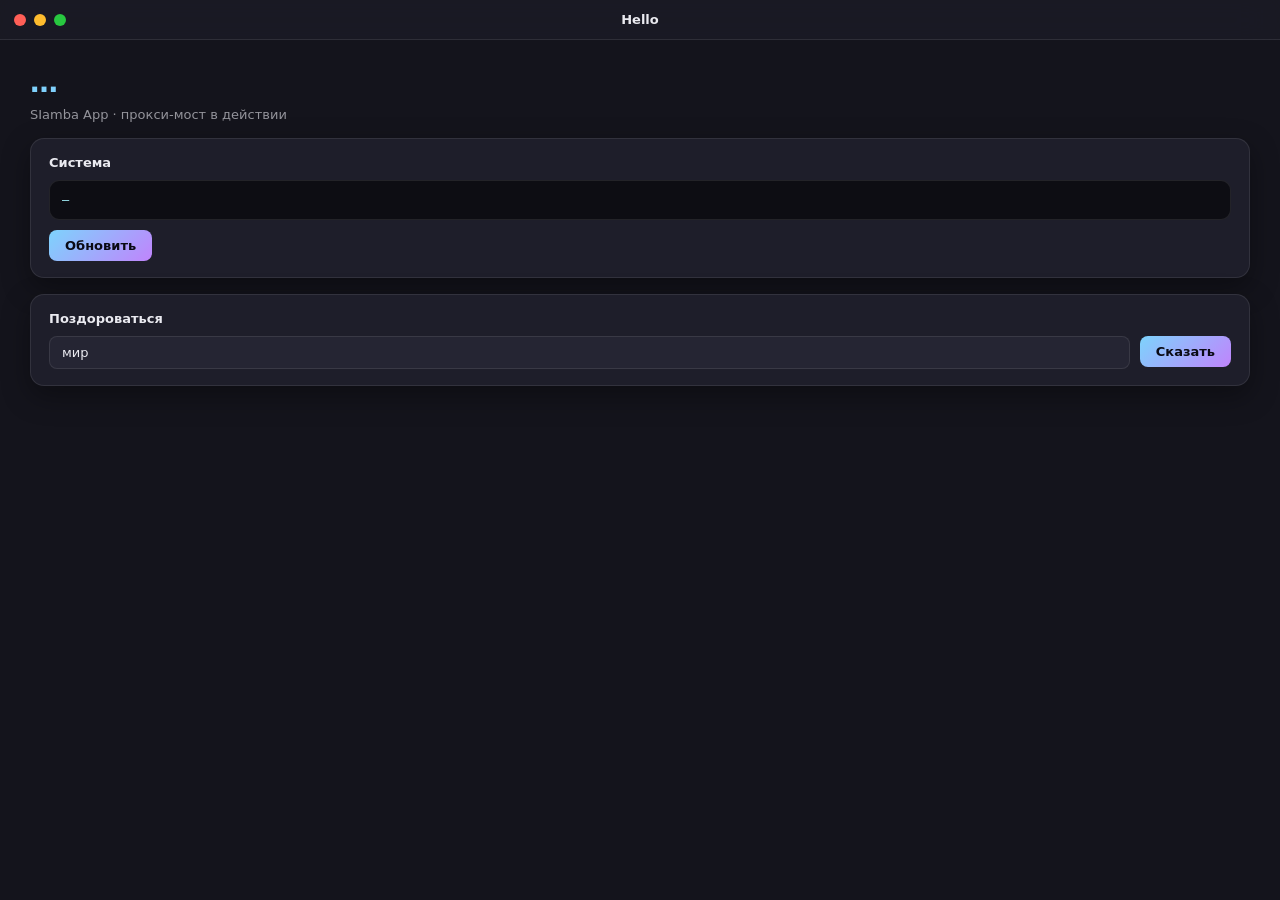
<file: apps/hello_app/ui/index.html>
<!DOCTYPE html>
<html lang="ru">
<head>
<meta charset="utf-8">
<title>Hello</title>
<link rel="stylesheet" href="style.css">
</head>
<body>
  <header class="titlebar" id="titlebar">
    <div class="traffic">
      <button class="traffic-btn close"    data-act="close"    title="Закрыть"></button>
      <button class="traffic-btn minimize" data-act="minimize" title="Свернуть"></button>
      <button class="traffic-btn zoom"     data-act="zoom"     title="Развернуть"></button>
    </div>
    <div class="titlebar-title" id="app-title">Hello</div>
    <div class="titlebar-right"></div>
  </header>

  <main class="body">
    <h1 id="greeting">…</h1>
    <p class="sub">SIamba App · прокси-мост в действии</p>

    <section class="card">
      <h2>Система</h2>
      <pre id="stats">—</pre>
      <button class="btn" id="refresh">Обновить</button>
    </section>

    <section class="card">
      <h2>Поздороваться</h2>
      <div class="row">
        <input type="text" id="name" value="мир">
        <button class="btn" id="greet">Сказать</button>
      </div>
    </section>
  </main>

  <script src="app.js"></script>
</body>
</html>
</file>
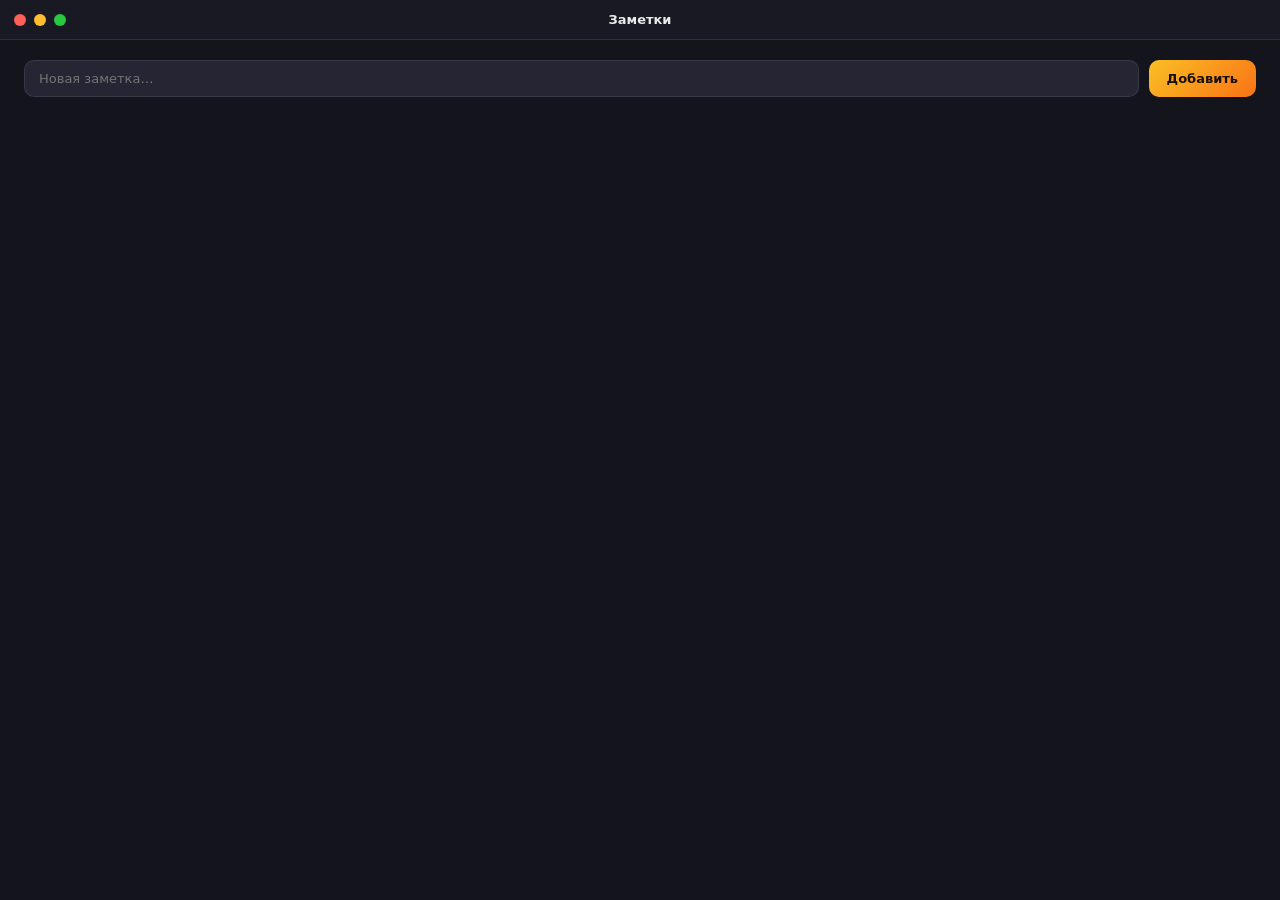
<file: apps/notes_app/ui/index.html>
<!DOCTYPE html>
<html lang="ru">
<head>
<meta charset="utf-8">
<title>Заметки</title>
<link rel="stylesheet" href="style.css">
</head>
<body>
  <header class="titlebar" id="titlebar">
    <div class="traffic">
      <button class="traffic-btn close"    data-act="close"></button>
      <button class="traffic-btn minimize" data-act="minimize"></button>
      <button class="traffic-btn zoom"     data-act="zoom"></button>
    </div>
    <div class="titlebar-title">Заметки</div>
    <div class="titlebar-right"></div>
  </header>

  <main class="body">
    <div class="composer">
      <input type="text" id="new-note" placeholder="Новая заметка…">
      <button class="btn" id="add">Добавить</button>
    </div>
    <ul class="notes" id="notes"></ul>
  </main>

  <script src="app.js"></script>
</body>
</html>
</file>
<file: apps/hello_app/ui/style.css>
:root {
  --bg: #14141c;
  --panel: #1e1e2a;
  --panel-2: #252533;
  --border: rgba(255,255,255,0.09);
  --text: #eaeaf0;
  --dim: rgba(234,234,240,0.60);
  --accent: #7dd3fc;
  --accent-2: #c084fc;
}
* { box-sizing: border-box; margin: 0; padding: 0; }
html, body {
  height: 100%;
  background: var(--bg);
  color: var(--text);
  font-family: -apple-system, "SF Pro Text", "Inter", system-ui, sans-serif;
  font-size: 13px;
  -webkit-font-smoothing: antialiased;
  user-select: none;
  overflow: hidden;
}
body { display: flex; flex-direction: column; }

/* macOS-style traffic-light titlebar */
.titlebar {
  height: 40px;
  display: grid;
  grid-template-columns: 90px 1fr 90px;
  align-items: center;
  padding: 0 14px;
  background: rgba(28,28,38,0.72);
  backdrop-filter: blur(20px) saturate(180%);
  -webkit-backdrop-filter: blur(20px) saturate(180%);
  border-bottom: 1px solid var(--border);
  cursor: default;
}
.traffic { display: flex; gap: 8px; }
.traffic-btn {
  width: 12px; height: 12px;
  border-radius: 50%;
  border: none;
  cursor: pointer;
  padding: 0;
  position: relative;
}
.traffic-btn.close    { background: #ff5f57; }
.traffic-btn.minimize { background: #febc2e; }
.traffic-btn.zoom     { background: #28c840; }
.traffic-btn:hover::after {
  content: "";
  position: absolute; inset: 0;
  border-radius: 50%;
  background: rgba(0,0,0,0.18);
}
.titlebar-title {
  text-align: center;
  font-weight: 600;
  font-size: 13px;
  color: var(--text);
}

.body {
  flex: 1;
  overflow-y: auto;
  padding: 26px 30px;
  display: flex;
  flex-direction: column;
  gap: 16px;
}
h1 {
  font-size: 28px;
  font-weight: 600;
  letter-spacing: 0.2px;
  background: linear-gradient(135deg, var(--accent), var(--accent-2));
  -webkit-background-clip: text;
  background-clip: text;
  color: transparent;
}
.sub { color: var(--dim); margin-top: -8px; }

.card {
  background: var(--panel);
  border: 1px solid var(--border);
  border-radius: 14px;
  padding: 16px 18px;
  display: flex;
  flex-direction: column;
  gap: 10px;
  box-shadow: 0 10px 28px rgba(0,0,0,0.35);
}
.card h2 { font-size: 13px; font-weight: 600; color: var(--text); }
.row { display: flex; gap: 10px; }

pre {
  background: #0d0d13;
  border: 1px solid var(--border);
  border-radius: 10px;
  padding: 12px;
  font-family: ui-monospace, "SF Mono", monospace;
  font-size: 12px;
  color: #a5f3fc;
  user-select: text;
  white-space: pre-wrap;
  word-break: break-all;
  max-height: 200px;
  overflow-y: auto;
}

input {
  flex: 1;
  background: var(--panel-2);
  border: 1px solid var(--border);
  border-radius: 8px;
  padding: 8px 12px;
  color: var(--text);
  font: inherit;
  outline: none;
  user-select: text;
  transition: border-color 0.15s;
}
input:focus { border-color: var(--accent); }

.btn {
  background: linear-gradient(135deg, var(--accent), var(--accent-2));
  color: #0a0a14;
  border: none;
  padding: 8px 16px;
  border-radius: 8px;
  font: inherit;
  font-weight: 600;
  cursor: pointer;
  transition: filter 0.15s, transform 0.1s;
  align-self: flex-start;
}
.btn:hover { filter: brightness(1.08); }
.btn:active { transform: scale(0.97); }
</file>
<file: apps/notes_app/ui/style.css>
:root {
  --bg: #14141c;
  --panel: #1e1e2a;
  --panel-2: #252533;
  --border: rgba(255,255,255,0.09);
  --text: #eaeaf0;
  --dim: rgba(234,234,240,0.60);
  --accent: #fbbf24;
  --accent-2: #f97316;
}
* { box-sizing: border-box; margin: 0; padding: 0; }
html, body {
  height: 100%;
  background: var(--bg);
  color: var(--text);
  font-family: -apple-system, "SF Pro Text", "Inter", system-ui, sans-serif;
  font-size: 13px;
  overflow: hidden;
  user-select: none;
}
body { display: flex; flex-direction: column; }

.titlebar {
  height: 40px;
  display: grid;
  grid-template-columns: 90px 1fr 90px;
  align-items: center;
  padding: 0 14px;
  background: rgba(28,28,38,0.72);
  backdrop-filter: blur(20px) saturate(180%);
  -webkit-backdrop-filter: blur(20px) saturate(180%);
  border-bottom: 1px solid var(--border);
}
.traffic { display: flex; gap: 8px; }
.traffic-btn {
  width: 12px; height: 12px; border-radius: 50%;
  border: none; cursor: pointer; padding: 0;
}
.traffic-btn.close    { background: #ff5f57; }
.traffic-btn.minimize { background: #febc2e; }
.traffic-btn.zoom     { background: #28c840; }
.titlebar-title { text-align: center; font-weight: 600; font-size: 13px; }

.body {
  flex: 1;
  padding: 20px 24px;
  display: flex;
  flex-direction: column;
  gap: 14px;
  overflow: hidden;
}
.composer { display: flex; gap: 10px; }

input {
  flex: 1;
  background: var(--panel-2);
  border: 1px solid var(--border);
  border-radius: 10px;
  padding: 10px 14px;
  color: var(--text);
  font: inherit;
  outline: none;
  user-select: text;
  transition: border-color 0.15s;
}
input:focus { border-color: var(--accent); }

.btn {
  background: linear-gradient(135deg, var(--accent), var(--accent-2));
  color: #1a1006;
  border: none;
  padding: 10px 18px;
  border-radius: 10px;
  font: inherit;
  font-weight: 600;
  cursor: pointer;
  transition: filter 0.15s, transform 0.1s;
}
.btn:hover { filter: brightness(1.08); }
.btn:active { transform: scale(0.97); }

.notes {
  flex: 1;
  list-style: none;
  overflow-y: auto;
  display: flex;
  flex-direction: column;
  gap: 8px;
  padding-right: 4px;
}
.note {
  background: var(--panel);
  border: 1px solid var(--border);
  border-radius: 12px;
  padding: 12px 14px;
  display: flex;
  align-items: center;
  justify-content: space-between;
  gap: 12px;
  box-shadow: 0 6px 18px rgba(0,0,0,0.30);
}
.note-text { user-select: text; word-break: break-word; flex: 1; }
.note-del {
  background: none; border: none; color: var(--dim);
  cursor: pointer; font-size: 18px; line-height: 1;
  padding: 4px 8px; border-radius: 6px; transition: color 0.15s, background 0.15s;
}
.note-del:hover { color: #ff5f57; background: rgba(255,95,87,0.10); }

.empty {
  color: var(--dim);
  text-align: center;
  padding: 40px 0;
  font-size: 13px;
}
</file>
